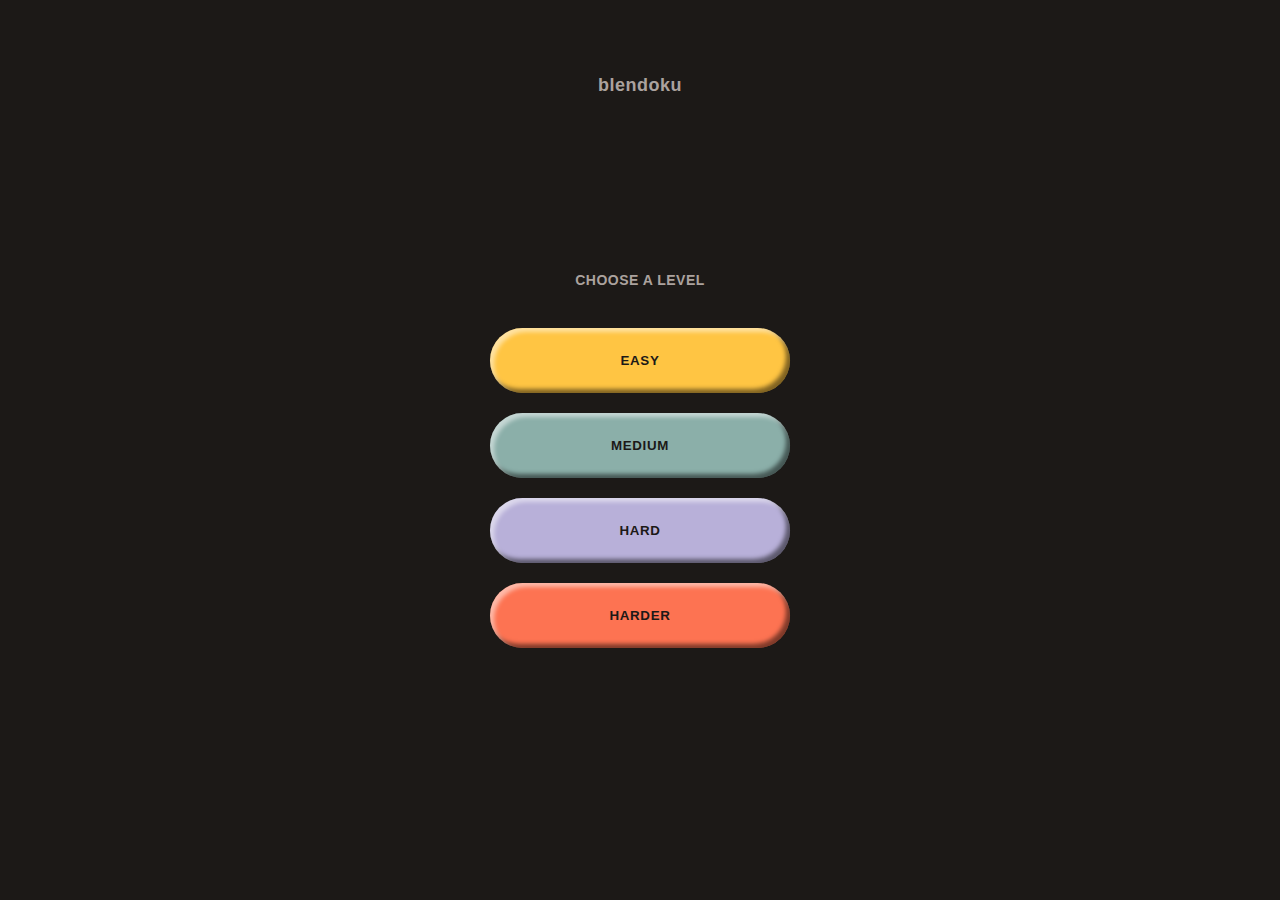
<file: index.html>
<!DOCTYPE html>
<html lang="en">
  <head>
    <meta charset="UTF-8" />
    <meta name="viewport" content="width=device-width, initial-scale=1.0" />
    <link rel="stylesheet" href="styles/main.css" />
    <title>Blendoku</title>
    <script defer src="js/instructions.js"></script>
  </head>
  <body>
    <h1 class="logo">blendoku</h1>

      


    <div class="level-container">
      <h3>choose a level</h3>
      <div class="level-btn-container" id="level-btns">
        <button onclick="setLevel(2)" class="level" id="l2">easy</button>
        <button onclick="setLevel(3)" class="level" id="l3">medium</button>
        <button onclick="setLevel(4)" class="level" id="l4">hard</button>
        <button onclick="setLevel(5)" class="level" id="l5">harder</button>
      </div>
      </div>
  </body>
</html>
</file>
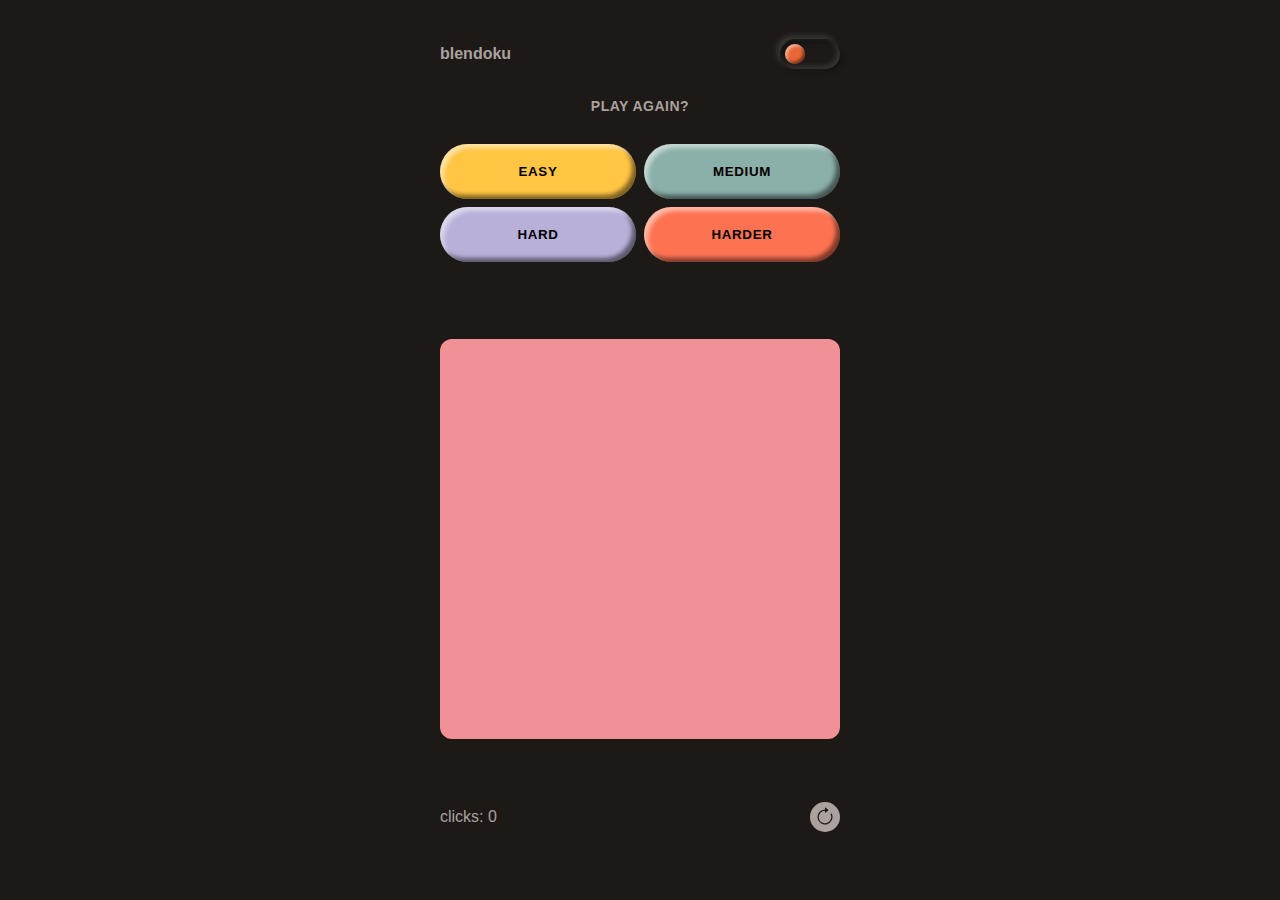
<file: blendoku.html>
<!DOCTYPE html>
<html lang="en" class="dark">
  <head>
    <meta charset="UTF-8" />
    <meta name="viewport" content="width=device-width, initial-scale=1.0" />
    <link rel="stylesheet" href="/styles/main.css" />
    <!-- <link rel="stylesheet" href="styles.css" /> -->
    <title>Blendoku</title>
    <script defer src="js/app2.js"></script>
  </head>
  <body>
    <nav>
      <h1 id="logo-nav">blendoku</h1>
     <div class="dark theme-toggle" id="theme-toggle">
     
     </div>
    </nav>
    <div class="top-container">

      <div class="message" id="message"></div>
      <div class="button-container" id="level-btns-game">
        <h3 class="title">play again?</h3>
        <div class="buttons">
          <button onclick="startNewLevel(2)" class="level-game" id="l2">
            easy
          </button>
          <button onclick="startNewLevel(3)" class="level-game" id="l3">
            medium
          </button>
          <button onclick="startNewLevel(4)" class="level-game" id="l4">
            hard
          </button>
          <button onclick="startNewLevel(5)" class="level-game" id="l5">
            harder
          </button>
        </div>
      </div>
    </div>
    <div class="game-container" id="game-container">
      <div class="puzzle-container" id="puzz-container">
        <div id="game-board" class="game-board"></div>
        <div id="color-tiles" class="color-tiles"></div>
      </div>
      <div class="user-controls" id="controls">
        <div class="click" id="click-count">
          clicks: <span id="click-data">0</span>
        </div>
        <div class="refresh-board" id="refresh-board">
          <svg
            xmlns="http://www.w3.org/2000/svg"
            width="16"
            height="16"
            fill="currentColor"
            class="bi bi-arrow-clockwise"
            viewBox="0 0 16 16"
          >
            <path
              fill-rule="evenodd"
              d="M8 3a5 5 0 1 0 4.546 2.914.5.5 0 0 1 .908-.417A6 6 0 1 1 8 2z"
            />
            <path
              d="M8 4.466V.534a.25.25 0 0 1 .41-.192l2.36 1.966c.12.1.12.284 0 .384L8.41 4.658A.25.25 0 0 1 8 4.466"
            />
          </svg>
        </div>
      </div>
    </div>
  </body>
</html>
</file>
<file: styles/main.css>
.flex-ctr, .refresh-board, .color-tile, .top-container {
  display: flex;
  align-items: center;
  justify-content: center;
  flex-direction: column;
}

.default-shadow, .level, .level-game {
  box-shadow: inset 4px 4px 4px rgba(255, 255, 255, 0.5), inset -4px -4px 4px rgba(0, 0, 0, 0.5);
}

.hover-shadow, .level:hover, .level-game:hover {
  box-shadow: inset -4px -4px 4px rgba(255, 255, 255, 0.5), inset 4px 4px 4px rgba(0, 0, 0, 0.5);
}

.absolute-center {
  position: absolute;
  top: 50%;
  left: 50%;
  transform: translate(-50%, -50%);
}

h1 {
  font-size: 16px;
}

.theme-toggle {
  width: 60px;
  height: 30px;
  box-shadow: inset -2px -2px 6px rgba(255, 255, 255, 0.15), inset 4px 4px 4px rgba(0, 0, 0, 0.25), -3px -3px 6px rgba(255, 255, 255, 0.15), 3px 3px 6px rgba(0, 0, 0, 0.25);
  border-radius: 100px;
  padding: 5px;
  display: flex;
  justify-content: flex-start;
  cursor: pointer;
}

.theme-toggle::before {
  content: "";
  height: 100%;
  aspect-ratio: 1/1;
  background: #E96636;
  border-radius: 100%;
  box-shadow: inset 2px 2px 3px rgba(255, 255, 255, 0.5), inset -2px -2px 3px rgba(0, 0, 0, 0.5);
}

.flex-ctr, .refresh-board, .color-tile, .top-container {
  display: flex;
  align-items: center;
  justify-content: center;
  flex-direction: column;
}

.default-shadow, .level, .level-game {
  box-shadow: inset 4px 4px 4px rgba(255, 255, 255, 0.5), inset -4px -4px 4px rgba(0, 0, 0, 0.5);
}

.hover-shadow, .level:hover, .level-game:hover {
  box-shadow: inset -4px -4px 4px rgba(255, 255, 255, 0.5), inset 4px 4px 4px rgba(0, 0, 0, 0.5);
}

.absolute-center {
  position: absolute;
  top: 50%;
  left: 50%;
  transform: translate(-50%, -50%);
}

h1 {
  font-size: 16px;
}

.theme-toggle {
  width: 60px;
  height: 30px;
  box-shadow: inset -2px -2px 6px rgba(255, 255, 255, 0.15), inset 4px 4px 4px rgba(0, 0, 0, 0.25), -3px -3px 6px rgba(255, 255, 255, 0.15), 3px 3px 6px rgba(0, 0, 0, 0.25);
  border-radius: 100px;
  padding: 5px;
  display: flex;
  justify-content: flex-start;
  cursor: pointer;
}

.theme-toggle::before {
  content: "";
  height: 100%;
  aspect-ratio: 1/1;
  background: #E96636;
  border-radius: 100%;
  box-shadow: inset 2px 2px 3px rgba(255, 255, 255, 0.5), inset -2px -2px 3px rgba(0, 0, 0, 0.5);
}

body {
  background: #1c1917;
  margin: 0 auto;
  height: 100vh;
  font-family: "Monserrat", sans-serif;
  color: #aba29e;
  max-width: 400px;
  grid-template-columns: 1fr;
  grid-template-rows: repeat(3, 1fr);
  grid-template-areas: "nav" "msg" "game";
  grid-gap: 32px;
}
@media screen and (max-width: 450px) {
  body {
    max-width: 92%;
  }
}

nav {
  position: absolute;
  top: 1%;
  margin: 0 auto;
  width: 400px;
  display: flex;
  height: 10%;
  justify-content: space-between;
  align-items: center;
  cursor: pointer;
}
@media screen and (max-width: 450px) {
  nav {
    width: 90%;
  }
}

.top-container {
  grid-area: msg;
  width: 100%;
}

.game-container {
  grid-area: game;
  width: 100%;
  cursor: pointer;
}

.puzzle-container {
  display: flex;
  flex-direction: column;
  width: 100%;
  cursor: pointer;
}

.game-board {
  display: grid;
  place-items: center;
  width: 100%;
  aspect-ratio: 1/1;
  grid-template-columns: repeat(4, 1fr);
  margin: 5vmin 0;
  cursor: pointer;
}
@media screen and (max-width: 430px) {
  .game-board {
    margin: 25px auto;
    width: 90%;
  }
}

.game-tile {
  height: 100%;
  width: 100%;
  display: flex;
  align-items: center;
  justify-content: center;
  border-radius: 12px;
  cursor: pointer;
}

.empty-space {
  height: 50%;
  width: 50%;
  border: 1px solid #aba29e;
  border-radius: 6px;
  z-index: -99;
}

.color-tiles {
  display: grid;
  grid-template-columns: repeat(7, 1fr);
  place-items: center;
  width: 100%;
  margin: 0 0 2vmin 0;
  cursor: pointer;
  gap: 4px;
}
@media screen and (max-width: 430px) {
  .color-tiles {
    margin: 10px auto;
    width: 90%;
  }
}

.color-tile {
  border-radius: 8px;
  height: 100%;
  width: 100%;
  aspect-ratio: 1/1;
  cursor: pointer;
}
.color-tile::before {
  content: "";
  height: 12px;
  width: 12px;
  background: #aba29e;
  border-radius: 4px;
  z-index: -99;
}

.user-controls {
  width: 100%;
  display: flex;
  justify-content: space-between;
  align-items: center;
  cursor: pointer;
}
.user-controls svg {
  height: 20px;
  width: 20px;
  color: #1c1917;
}
@media screen and (max-width: 430px) {
  .user-controls {
    margin: 10px auto;
    width: 90%;
  }
}

.refresh-board {
  height: 30px;
  width: 30px;
  border-radius: 100%;
  background: #aba29e;
}

.grow-shrink {
  animation: grow-shrink 0.25s linear;
}

.buttons {
  display: grid;
  grid-template-columns: repeat(2, 1fr);
  width: 400px;
  gap: 8px;
}

.level-game {
  padding: 20px;
  width: 100%;
  border: none;
  text-transform: uppercase;
  font-weight: 700;
  letter-spacing: 0.05em;
  border-radius: 500px;
  cursor: pointer;
}

@keyframes grow-shrink {
  0% {
    transform: scale(1);
  }
  50% {
    transform: scale(1.1);
  }
  100% {
    transform: scale(1);
  }
}
.flex-ctr, .top-container, .color-tile, .refresh-board {
  display: flex;
  align-items: center;
  justify-content: center;
  flex-direction: column;
}

.default-shadow, .level, .level-game {
  box-shadow: inset 4px 4px 4px rgba(255, 255, 255, 0.5), inset -4px -4px 4px rgba(0, 0, 0, 0.5);
}

.hover-shadow, .level:hover, .level-game:hover {
  box-shadow: inset -4px -4px 4px rgba(255, 255, 255, 0.5), inset 4px 4px 4px rgba(0, 0, 0, 0.5);
}

.absolute-center {
  position: absolute;
  top: 50%;
  left: 50%;
  transform: translate(-50%, -50%);
}

h1 {
  font-size: 16px;
}

.theme-toggle {
  width: 60px;
  height: 30px;
  box-shadow: inset -2px -2px 6px rgba(255, 255, 255, 0.15), inset 4px 4px 4px rgba(0, 0, 0, 0.25), -3px -3px 6px rgba(255, 255, 255, 0.15), 3px 3px 6px rgba(0, 0, 0, 0.25);
  border-radius: 100px;
  padding: 5px;
  display: flex;
  justify-content: flex-start;
  cursor: pointer;
}

.theme-toggle::before {
  content: "";
  height: 100%;
  aspect-ratio: 1/1;
  background: #E96636;
  border-radius: 100%;
  box-shadow: inset 2px 2px 3px rgba(255, 255, 255, 0.5), inset -2px -2px 3px rgba(0, 0, 0, 0.5);
}

body {
  background: #1c1917;
  margin: 0 auto;
  height: 100vh;
  font-family: "Monserrat", sans-serif;
  color: #aba29e;
  display: flex;
  align-items: center;
  justify-content: center;
  flex-direction: column;
}
@media only screen and (max-width: 450px) {
  body {
    justify-content: center;
  }
}

.logo {
  margin: 30px auto;
  font-size: 18px;
  letter-spacing: 0.5px;
  text-align: center;
  position: absolute;
  top: 5%;
}

h3 {
  margin: 30px auto;
  font-size: 14px;
  letter-spacing: 0.5px;
  text-align: center;
  text-transform: uppercase;
}

.intro-container {
  display: flex;
  align-items: center;
  justify-content: center;
  align-items: center;
  flex-direction: column;
  height: 90vh;
  width: 400px;
  margin: 0 auto;
}

.steps-container {
  display: flex;
  align-items: center;
  justify-content: center;
  flex-direction: row;
}

.direction {
  height: 20px;
  width: 20px;
  fill: #aba29e;
}

.img-container {
  height: 400px;
  width: 400px;
  display: grid;
  place-items: center;
}

.image {
  height: 90%;
  width: 90%;
}

#image-2, #image-3 {
  display: none;
}

.level-container {
  display: flex;
  flex-direction: column;
  width: 100%;
}

.level-btn-container {
  width: 300px;
  margin: 0 auto;
}

.level {
  width: 100%;
  height: 65px;
  border-radius: 100px;
  border: none;
  text-transform: uppercase;
  letter-spacing: 0.05em;
  font-weight: bold;
  color: #1c1917;
  margin: 10px auto;
  cursor: pointer;
}
#l2 {
  background: #FFC543;
}

#l3 {
  background: #8BAFA9;
}

#l4 {
  background: #B8B0D9;
}

#l5 {
  background: #FD7352;
}

* {
  box-sizing: border-box;
  margin: 0;
}/*# sourceMappingURL=main.css.map */
</file>
